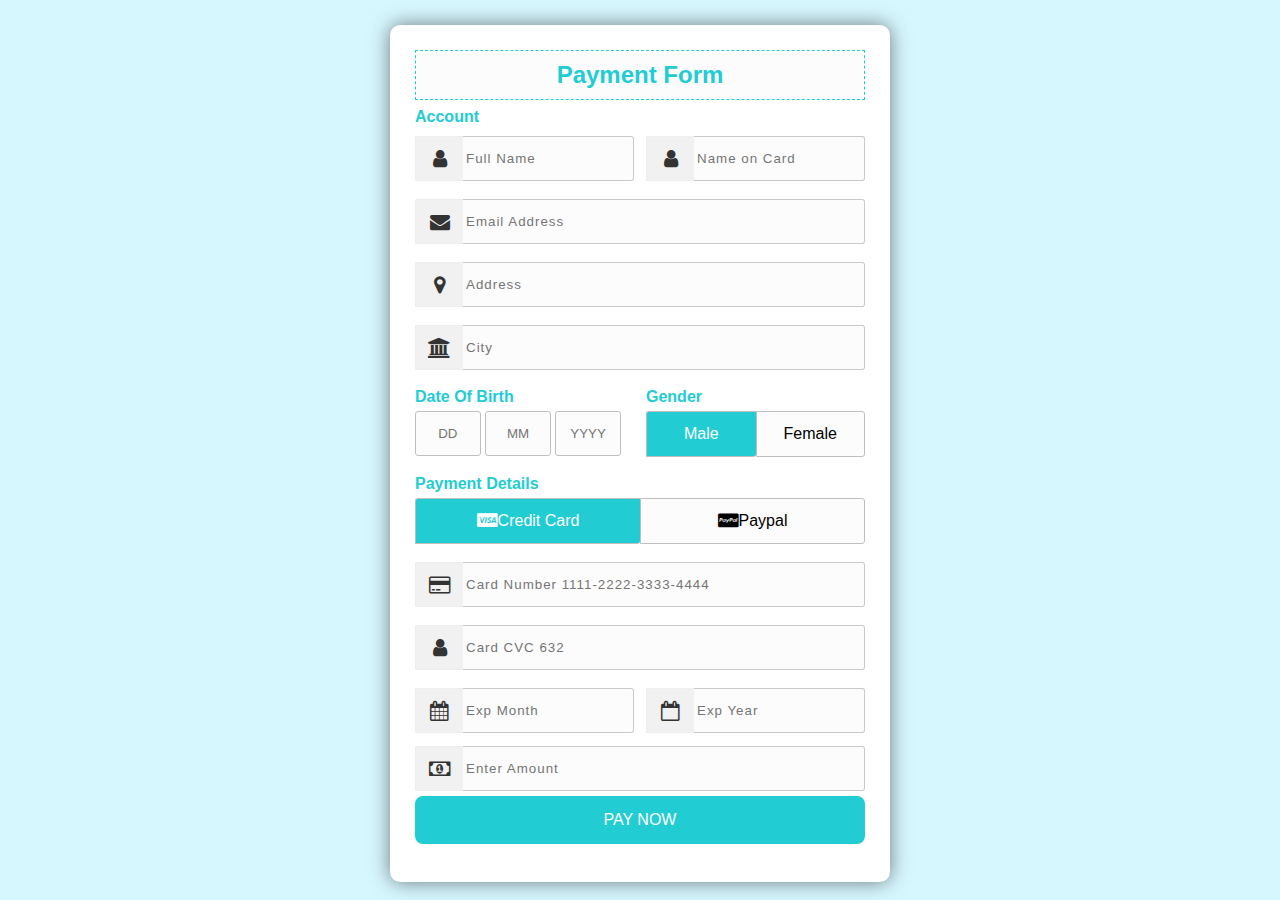
<file: index.html>
<!DOCTYPE html>
<html lang="en">

<head>
    <meta charset="UTF-8">
    <meta http-equiv="X-UA-Compatible" content="IE=edge">
    <meta name="viewport" content="width=device-width, initial-scale=1.0">
    <title>Payment Form - Sagar Developer</title>
    <link rel="stylesheet" href="style1.css">
    <link rel="stylesheet" href="http://maxcdn.bootstrapcdn.com/font-awesome/4.2.0/css/font-awesome.min.css">
</head>

<body>
    <div class="wrapper">
        <h2>Payment Form</h2>
        <form action="" method="post">
            <!--Account Information Start-->
            <h4>Account</h4>
            <div class="input_group">
                <div class="input_box">
                    <input type="text" placeholder="Full Name" required class="name">
                    <i class="fa fa-user icon"></i>
                </div>
                <div class="input_box">
                    <input type="text" placeholder="Name on Card" required class="name">
                    <i class="fa fa-user icon"></i>
                </div>
            </div>
            <div class="input_group">
                <div class="input_box">
                    <input type="email" placeholder="Email Address" required class="name">
                    <i class="fa fa-envelope icon"></i>
                </div>
            </div>
            <div class="input_group">
                <div class="input_box">
                    <input type="text" placeholder="Address" required class="name">
                    <i class="fa fa-map-marker icon" aria-hidden="true"></i>
                </div>
            </div>
            <div class="input_group">
                <div class="input_box">
                    <input type="text" placeholder="City" required class="name">
                    <i class="fa fa-institution icon"></i>
                </div>
            </div>
            <!--Account Information End-->


            <!--DOB & Gender Start-->
            <div class="input_group">
                <div class="input_box">
                    <h4>Date Of Birth</h4>
                    <input type="text" placeholder="DD" required class="dob">
                    <input type="text" placeholder="MM" required class="dob">
                    <input type="text" placeholder="YYYY" required class="dob">
                </div>
                <div class="input_box">
                    <h4>Gender</h4>
                    <input type="radio" name="gender" class="radio" id="b1" checked>
                    <label for="b1">Male</label>
                    <input type="radio" name="gender" class="radio" id="b2">
                    <label for="b2">Female</label>
                </div>
            </div>
            <!--DOB & Gender End-->


            <!--Payment Details Start-->
            <div class="input_group">
                <div class="input_box">
                    <h4>Payment Details</h4>
                    <input type="radio" name="pay" class="radio" id="bc1" checked>
                    <label for="bc1"><span>
                            <i class="fa fa-cc-visa"></i>Credit Card</span></label>
                    <input type="radio" name="pay" class="radio" id="bc2">
                    <label for="bc2"><span>
                            <i class="fa fa-cc-paypal"></i>Paypal</span></label>
                </div>
            </div>
            <div class="input_group">
                <div class="input_box">
                    <input type="tel" name="" class="name" placeholder="Card Number 1111-2222-3333-4444" required>
                    <i class="fa fa-credit-card icon"></i>
                </div>
            </div>
            <div class="input_group">
                <div class="input_box">
                    <input type="tel" name="" class="name" placeholder="Card CVC 632" required>
                    <i class="fa fa-user icon"></i>
                </div>
            </div>
            <div class="input_group">
                <div class="input_box">
                    <div class="input_box">
                        <input type="number" placeholder="Exp Month" required class="name">
                        <i class="fa fa-calendar icon" aria-hidden="true"></i>
                    </div>
                </div>
                <div class="input_box">
                    <input type="number" placeholder="Exp Year" required class="name">
                    <i class="fa fa-calendar-o icon" aria-hidden="true"></i>
                </div>
            </div>
            <div class="input_box">
                <input type="number" placeholder="Enter Amount" required class="name">
                <i class="fa fa-money icon" aria-hidden="true"></i>
            </div>
            <!--Payment Details End-->

            <div class="input_group">
                <div class="input_box">
                    <button type="submit">PAY NOW</button>
                </div>
            </div>

        </form>
    </div>

</body>

</html>
</file>
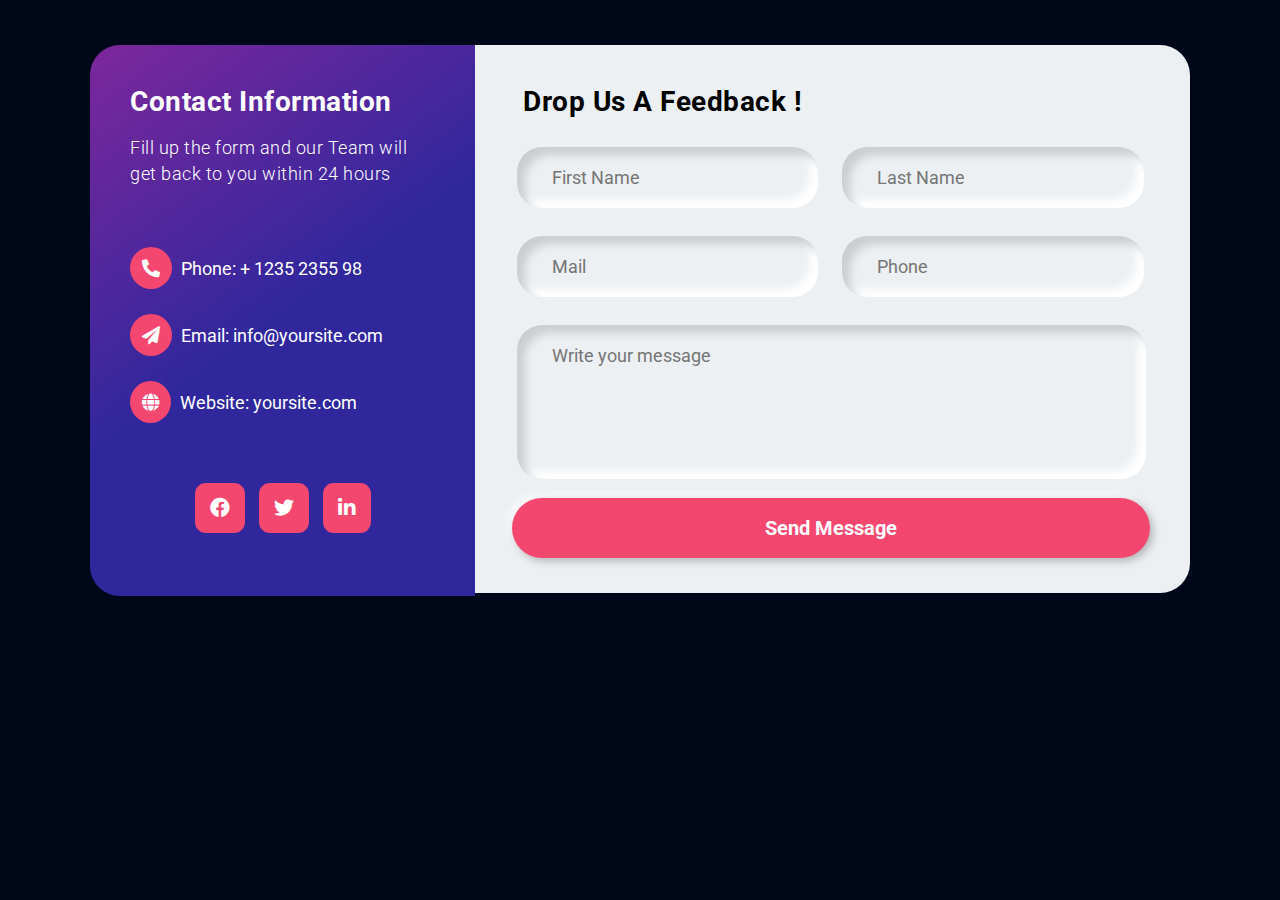
<file: contact.html>
<!DOCTYPE html>
<html lang="en">
<head>
    <meta charset="UTF-8">
    <meta http-equiv="X-UA-Compatible" content="IE=edge">
    <meta name="viewport" content="width=device-width, initial-scale=1.0">
    <title>Responsive Contact Us Page Design using Html CSS</title>
    <link rel="stylesheet" href="https://fonts.googleapis.com/css2?family=Roboto:wght@300;400;500;700&display=swap">
    <!-- Font Awesome CDN -->
    <link rel="stylesheet" href="https://use.fontawesome.com/releases/v5.15.4/css/all.css">
    <link rel="stylesheet" href="style.css">
</head>
<body>
    <section id="section-wrapper">
        <div class="box-wrapper">
            <div class="info-wrap">
                <h2 class="info-title">Contact Information</h2>
                <h3 class="info-sub-title">Fill up the form and our Team will get back to you within 24 hours</h3>
                <ul class="info-details">
                    <li>
                        <i class="fas fa-phone-alt"></i>
                        <span>Phone:</span> <a href="tel:+ 1235 2355 98">+ 1235 2355 98</a>
                    </li>
                    <li>
                        <i class="fas fa-paper-plane"></i>
                        <span>Email:</span> <a href="mailto:info@yoursite.com">info@yoursite.com</a>
                    </li>
                    <li>
                        <i class="fas fa-globe"></i>
                        <span>Website:</span> <a href="#">yoursite.com</a>
                    </li>
                </ul>
                <ul class="social-icons">
                    <li><a href="#"><i class="fab fa-facebook"></i></a></li>
                    <li><a href="#"><i class="fab fa-twitter"></i></a></li>
                    <li><a href="#"><i class="fab fa-linkedin-in"></i></a></li>
                </ul>
            </div>
            <div class="form-wrap">
                <form action="#" method="POST">
                    <h2 class="form-title">Drop Us A Feedback !</h2>
                    <div class="form-fields">
                        <div class="form-group">
                            <input type="text" class="fname" placeholder="First Name">
                        </div>
                        <div class="form-group">
                            <input type="text" class="lname" placeholder="Last Name">
                        </div>
                        <div class="form-group">
                            <input type="email" class="email" placeholder="Mail">
                        </div>
                        <div class="form-group">
                            <input type="number" class="phone" placeholder="Phone">
                        </div>
                        <div class="form-group">
                            <textarea name="message" id="" placeholder="Write your message"></textarea>
                        </div>
                    </div>
                    <input type="submit" value="Send Message" class="submit-button">
                </form>
            </div>
        </div>
    </section>
</body>
</html>
</file>
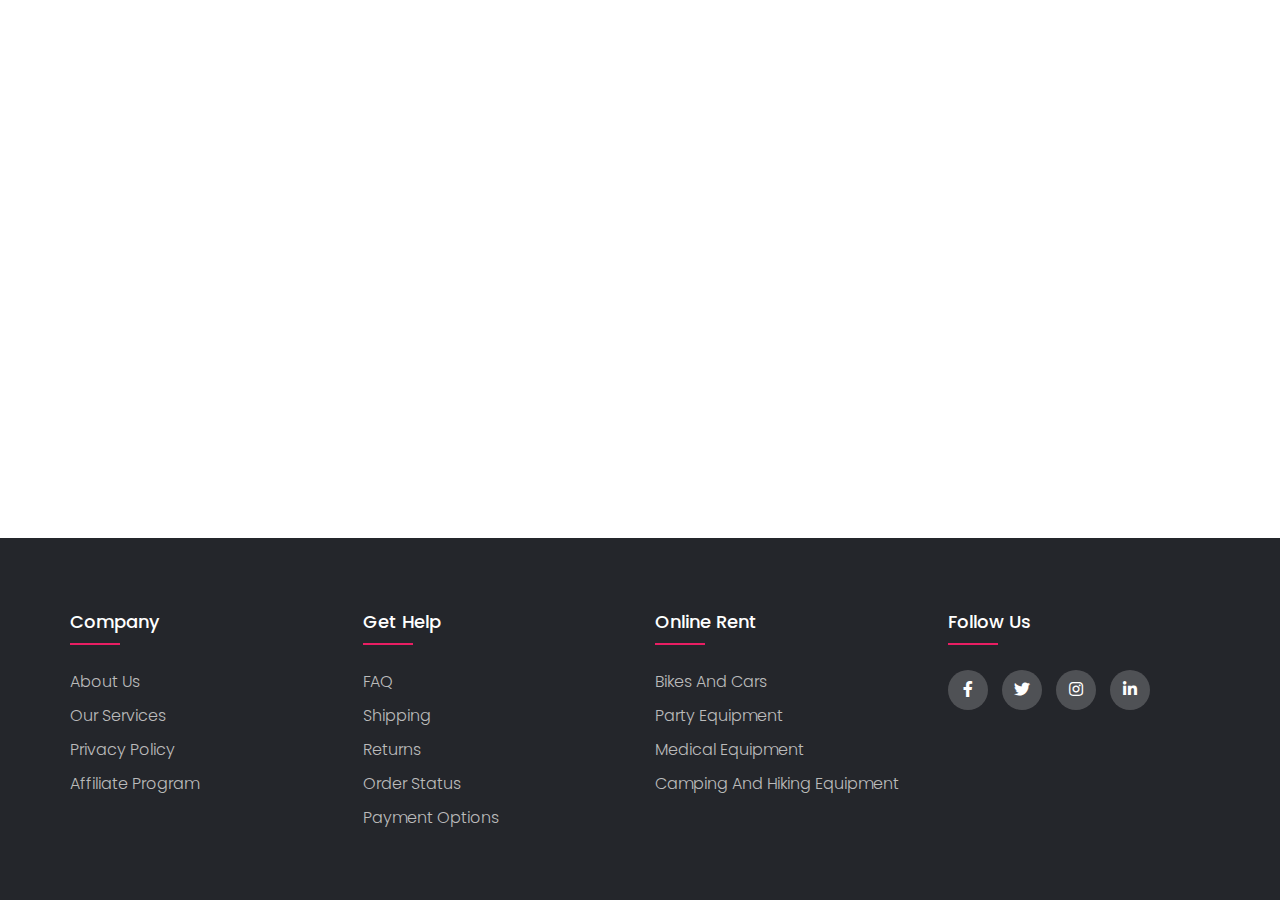
<file: foot.html>
<!DOCTYPE html>
<html lang="en">
<head>
  <title>Footer Design</title>
  <meta charset="utf-8">
  <meta name="viewport" content="width=device-width, initial-scale=1">
  <link rel="stylesheet" href="style4.css">
  <link rel="stylesheet" type="text/css" href="https://cdnjs.cloudflare.com/ajax/libs/font-awesome/5.15.1/css/all.min.css">
</head>
<body>

  <footer class="footer">
  	 <div class="container">
  	 	<div class="row">
  	 		<div class="footer-col">
  	 			<h4>company</h4>
  	 			<ul>
  	 				<li><a href="#">about us</a></li>
  	 				<li><a href="#">our services</a></li>
  	 				<li><a href="#">privacy policy</a></li>
  	 				<li><a href="#">affiliate program</a></li>
  	 			</ul>
  	 		</div>
  	 		<div class="footer-col">
  	 			<h4>get help</h4>
  	 			<ul>
  	 				<li><a href="#">FAQ</a></li>
  	 				<li><a href="#">shipping</a></li>
  	 				<li><a href="#">returns</a></li>
  	 				<li><a href="#">order status</a></li>
  	 				<li><a href="#">payment options</a></li>
  	 			</ul>
  	 		</div>
  	 		<div class="footer-col">
  	 			<h4>online rent</h4>
  	 			<ul>
  	 				<li><a href="#">Bikes and Cars</a></li>
  	 				<li><a href="#">Party Equipment</a></li>
  	 				<li><a href="#">Medical Equipment</a></li>
  	 				<li><a href="#">Camping and Hiking Equipment</a></li>
  	 			</ul>
  	 		</div>
  	 		<div class="footer-col">
  	 			<h4>follow us</h4>
  	 			<div class="social-links">
  	 				<a href="#"><i class="fab fa-facebook-f"></i></a>
  	 				<a href="#"><i class="fab fa-twitter"></i></a>
  	 				<a href="#"><i class="fab fa-instagram"></i></a>
  	 				<a href="#"><i class="fab fa-linkedin-in"></i></a>
  	 			</div>
  	 		</div>
  	 	</div>
  	 </div>
  </footer>

</body>
</html>
</file>
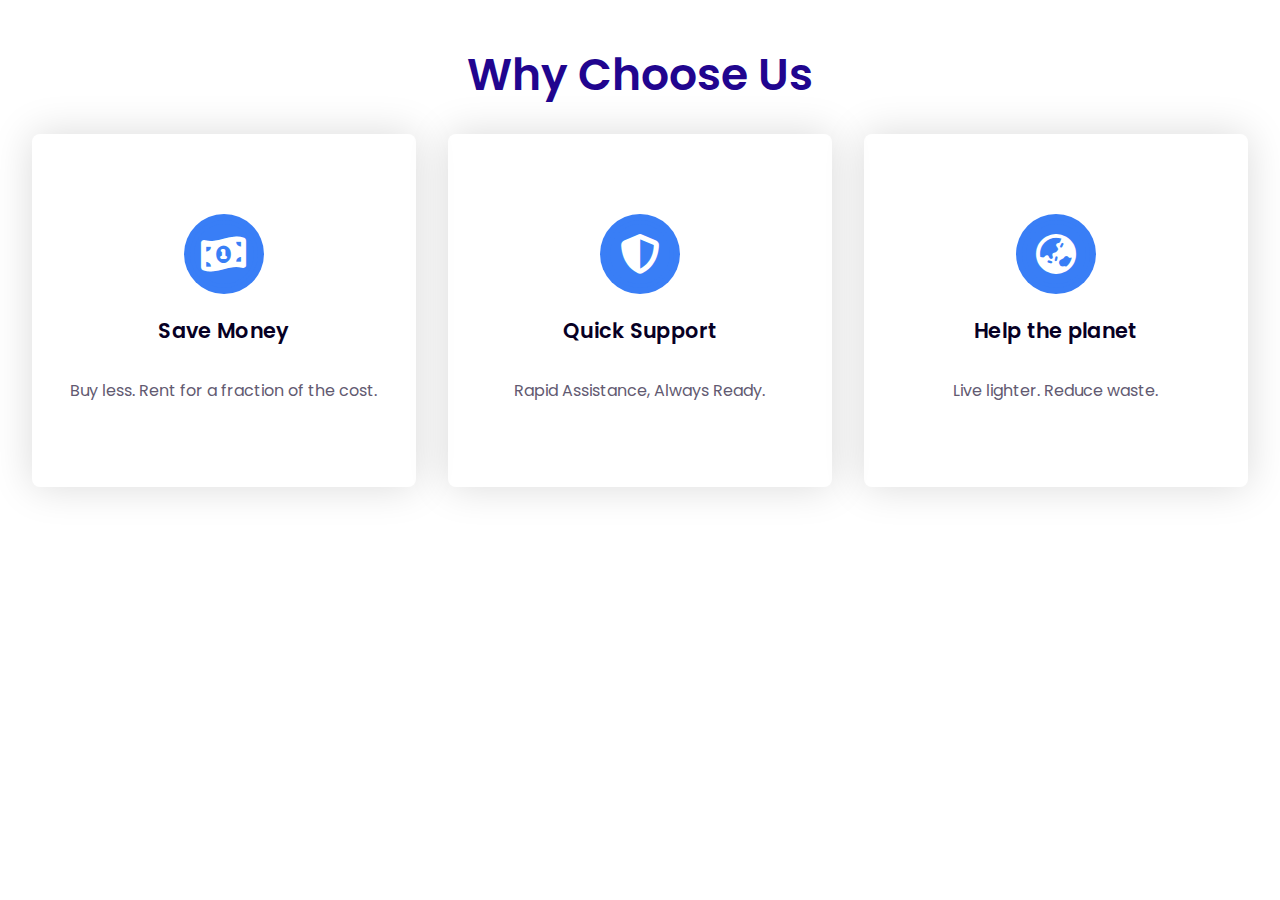
<file: response.html>
<!DOCTYPE html>
<html lang="en">
  <head>
    <meta name="viewport" content="width=device-width, initial-scale=1.0" />
    <title>Responsive Features Section</title>
    <!-- Font Awesome CDN -->
    <link
      rel="stylesheet"
      href="https://cdnjs.cloudflare.com/ajax/libs/font-awesome/6.1.1/css/all.min.css"
    />
    <!-- Google Fonts -->
    <link
      href="https://fonts.googleapis.com/css2?family=Poppins:wght@400;600&display=swap"
      rel="stylesheet"
    />
    <!-- Stylesheet -->
    <link rel="stylesheet" href="style3.css" />
  </head>
  <body>
    <section>
      <div class="row">
        <h2>Why Choose Us</h2>
      </div>
      <div class="row">
        <!-- Column One -->
        <div class="column">
          <div class="card">
            <div class="icon">
                <i class='fa-solid fa-money-bill-1-wave'></i>
            </div>
            <h3>Save Money</h3>
            <p>
              Buy less. Rent for a fraction of the cost.
            </p>
          </div>
        </div>
        <!-- Column Two -->
        <div class="column">
          <div class="card">
            <div class="icon">
                <i class='fa-solid fa-shield-halved'></i>
            </div>
            <h3>Quick Support</h3>
            <p>
                Rapid Assistance, Always Ready.
            </p>
          </div>
        </div>
        <!-- Column Three -->
        <div class="column">
          <div class="card">
            <div class="icon">
                <i class='fa-solid fa-earth-asia'></i>
            </div>
            <h3>Help the planet</h3>
            <p>
              Live lighter. Reduce waste.
            </p>
          </div>
        </div>
      </div>
    </section>
  </body>
</html>
</file>
<file: style1.css>
* {
    margin: 0;
    padding: 0;
    box-sizing: border-box;
}

body {
    background-color: #d7f7ff;
    font-family: Arial, Helvetica, sans-serif;
}

.wrapper {
    background-color: #fff;
    width: 500px;
    padding: 25px;
    margin: 25px auto 0;
    box-shadow: 0px 0px 20px rgba(0, 0, 0, 0.5);
    border-radius: 10px;
}

.wrapper h2 {
    background-color: #fcfcfc;
    color: #21cdd3;
    font-size: 24px;
    padding: 10px;
    margin-bottom: 8px;
    text-align: center;
    border: 1px dashed #21cdd3;
}

.wrapper h4 {
    padding-bottom: 5px;
    color: #21cdd3;
}

.input_group {
    margin-bottom: 8px;
    width: 100%;
    position: relative;
    display: flex;
    flex-direction: row;
    padding: 5px 0;
}

.input_box {
    width: 100%;
    margin-right: 12px;
    position: relative;
}

.input_box:last-child {
    margin-right: 0;
}

.input_box .name {
    padding: 14px 10px 14px 50px;
    width: 100%;
    background-color: #fcfcfc;
    border: 1px solid #0003;
    outline: none;
    letter-spacing: 1px;
    transition: 0.3s;
    border-radius: 3px;
    color: #333;
}

.input_box .name:focus, .dob:focus {
    -webkit-box-shadow: 0 0 2px 1px #21cdd3;
    -moz-box-shadow: 0 0 2px 1px #21cdd3;
    box-shadow: 0 0 2px 1px #21cdd3;
    border: 1px solid #21cdd3;
}

.input_box .icon {
    width: 48px;
    display: flex;
    justify-content: center;
    align-items: center;
    position: absolute;
    top: 0px;
    left: 0px;
    bottom: 0px;
    color: #333;
    background-color: #f1f1f1;
    border-radius: 2px 0 0 2px;
    transition: 0.3s;
    font-size: 20px;
    pointer-events: none;
    border: 1px solid #00000003;
    border-right: none;
}

.name:focus+.icon {
    background-color: #21cdd3;
    color: #fff;
    border-right: 1px solid #21cdd3;
    border: none;
    transition: 1s;
}

.dob {
    width: 30%;
    padding: 14px;
    text-align: center;
    background-color: #fcfcfc;
    transition: 0.3s;
    outline: none;
    border: 1px solid #c0bfbf;
    border-radius: 3px;
}

.radio {
    display: none;
}

.input_box label {
    width: 50%;
    padding: 13px;
    background-color: #fcfcfc;
    display: inline-block;
    float: left;
    text-align: center;
    border: 1px solid #c0bfbf;
}

.input_box label:first-of-type {
    border-top-left-radius: 3px;
    border-bottom-right-radius: 3px;
    border-right: none;
}

.input_box label:last-of-type {
    border-top-right-radius: 3px;
    border-bottom-right-radius: 3px;
}

.radio:checked+label {
    background-color: #21cdd3;
    color: #fff;
    transition: 0.5s;
}

.input_box button {
    width: 100%;
    background-color: #21cdd3;
    border: none;
    color: #fff;
    padding: 15px;
    border-right: 4px;
    font-size: 16px;
    transition: all 0.3s ease;
    border-radius: 8px;
}

.input_box button:hover {
    cursor: pointer;
    background-color: #05b1a3;
}
</file>
<file: style.css>
*{
    padding: 0;
    margin: 0;
    box-sizing: border-box;
}
body{
    background: #000718; 
}
body, input,textarea, a{
    font-family: 'Roboto', sans-serif;
}
#section-wrapper{
    width: 100%;
    padding: 10px;
}
.box-wrapper{
    position: relative;
    display: table;
    width:1100px;
    margin:auto;
    margin-top:35px;
    border-radius: 30px;
}
.info-wrap{
    width:35%;
    height: 551px;
    padding: 40px;
    float: left;
    display: block;
    border-radius: 30px 0px 0px 30px;
    background: linear-gradient(144deg, rgba(126,39,156,1) 0%, rgba(49,39,157,1) 49%);
    color: #fff;
}
.info-title{
    text-align: left;
    font-size: 28px;
    letter-spacing: 0.5px;
}
.info-sub-title{
    font-size: 18px;
    font-weight: 300;
    margin-top: 17px;
    letter-spacing: 0.5px;
    line-height: 26px;
}
.info-details {
    list-style: none;
    margin: 60px 0px;
}
.info-details li {
    margin-top: 25px;
    font-size: 18px;
    color: #fff;
}
.info-details li i {
    background: #F44770;
    padding: 12px;
    border-radius: 50%;
    margin-right: 5px;
}
.info-details li a {
    color: #fff;
    text-decoration: none;
}
.info-details li a:hover {
    color: #F44770;
}
.social-icons {
    list-style: none;
    text-align: center;
    margin: 20px 0px;
}
.social-icons li {
    display: inline-block;
}
.social-icons li i {
    background: #F44770;
    color: #fff;
    padding: 15px;
    font-size: 20px;
    border-radius: 22%;
    margin: 0px 5px;
    cursor: pointer;
    transition: all .5s;
}
.social-icons li i:hover {
    background: #fff;
    color: #000000;
}
.form-wrap{
    width:65%;
    float: right;
    padding:40px 25px 35px 25px;
    border-radius: 0px 30px 30px 0px;
    background: #ecf0f3;
}
.form-title{
    text-align: left;
    margin-left: 23px;
    font-size: 28px;
    letter-spacing: 0.5px;
}
.form-fields{
    display: table;
    width: 100%;
    padding: 15px 5px 5px 5px;
}
.form-fields input,
.form-fields textarea{
    border: none;
    outline:none;
    background: none;
    font-size: 18px;
    color:#555;
    padding: 20px 10px 20px 5px;
    width:100%
}
.form-fields textarea{
    height: 150px;
    resize: none;
}
.form-group{
    width: 46%;
    float: left;
    padding: 0px 30px;
    margin: 14px 12px;
    border-radius: 25px;
    box-shadow: inset 8px 8px 8px #cbced1, inset -8px -8px 8px #ffffff;
}
.form-fields .form-group:last-child {
    width: 96%;
}
.submit-button{
    width: 96%;
    height: 60px;
    margin: 0px 12px;
    border-radius: 30px;
    font-size: 20px;;
    font-weight: 700;
    outline: none;
    border:none;
    cursor: pointer;
    color:#fff;
    text-align: center;
    background: #F44770;
    box-shadow: 3px 3px 8px #b1b1b1, -3px -3px 8px #ffffff;
    transition: .5s;
}
.submit-button:hover{
    background: #31279d;
}


/* Responsive css */

@media only screen and (max-width: 767px) {
    .box-wrapper{
        width: 100%;
    }
    .info-wrap,
    .form-wrap{
        width: 100%;
        height: inherit;
        float: none;  
    }
    .info-wrap{
        border-radius: 30px 30px 0px 0px;
    }
    .form-wrap{
        border-radius: 0px 0px 30px 30px;
    }
    .form-group{
        width: 100%;
        float: none;
        margin: 25px 0px;
    }
    .form-fields .form-group:last-child, 
    .submit-button{
        width: 100%;
    }
    .submit-button{
        margin: 10px 0px;
    }
   
}
</file>
<file: style4.css>
@import url('https://fonts.googleapis.com/css2?family=Poppins:wght@300;400;500;600;700&display=swap');
body{
	line-height: 1.5;
	font-family: 'Poppins', sans-serif;
}
*{
	margin:0;
	padding:0;
	box-sizing: border-box;
}
.container{
	max-width: 1170px;
	margin:auto;
}
.row{
	display: flex;
	flex-wrap: wrap;
}
ul{
	list-style: none;
}
.footer{
    width:100%;
    position:fixed;
    bottom:0;
	background-color: #24262b;
    padding: 70px 0;
}
.footer-col{
   width: 25%;
   padding: 0 15px;
}
.footer-col h4{
	font-size: 18px;
	color: #ffffff;
	text-transform: capitalize;
	margin-bottom: 35px;
	font-weight: 500;
	position: relative;
}
.footer-col h4::before{
	content: '';
	position: absolute;
	left:0;
	bottom: -10px;
	background-color: #e91e63;
	height: 2px;
	box-sizing: border-box;
	width: 50px;
}
.footer-col ul li:not(:last-child){
	margin-bottom: 10px;
}
.footer-col ul li a{
	font-size: 16px;
	text-transform: capitalize;
	color: #ffffff;
	text-decoration: none;
	font-weight: 300;
	color: #bbbbbb;
	display: block;
	transition: all 0.3s ease;
}
.footer-col ul li a:hover{
	color: #ffffff;
	padding-left: 8px;
}
.footer-col .social-links a{
	display: inline-block;
	height: 40px;
	width: 40px;
	background-color: rgba(255,255,255,0.2);
	margin:0 10px 10px 0;
	text-align: center;
	line-height: 40px;
	border-radius: 50%;
	color: #ffffff;
	transition: all 0.5s ease;
}
.footer-col .social-links a:hover{
	color: #24262b;
	background-color: #ffffff;
}

/*responsive*/
@media(max-width: 767px){
  .footer-col{
    width: 50%;
    margin-bottom: 30px;
}
}
@media(max-width: 574px){
  .footer-col{
    width: 100%;
}
}
</file>
<file: style3.css>
* {
    padding: 0;
    margin: 0;
    box-sizing: border-box;
    font-family: "Poppins", sans-serif;
  }
  .row {
    display: flex;
    flex-wrap: wrap;
  }
  .row h2 {
    width: 100%;
    text-align: center;
    font-size: 2.75em;
    margin: 0.6em 0;
    font-weight: 600;
    color: #21058f;
  }
  .column {
    padding: 1em;
  }
  .card {
    padding: 3.1em 1.25em;
    text-align: center;
    background: linear-gradient(0deg, #397ef6 10px, transparent 10px);
    background-repeat: no-repeat;
    background-position: 0 0.62em;
    box-shadow: 0 0 2.5em rgba(0, 0, 0, 0.15);
    border-radius: 0.5em;
    transition: 0.5s;
    cursor: pointer;
  }
  .card .icon {
    font-size: 2.5em;
    height: 2em;
    width: 2em;
    margin: auto;
    background-color: #397ef6;
    display: grid;
    place-items: center;
    border-radius: 50%;
    color: #ffffff;
  }
  .icon:before {
    position: absolute;
    content: "";
    height: 1.5em;
    width: 1.5em;
    border: 0.12em solid #397ef6;
    border-radius: 50%;
    transition: 0.5s;
  }
  .card h3 {
    font-size: 1.3em;
    margin: 1em 0 1.4em 0;
    font-weight: 600;
    letter-spacing: 0.3px;
    color: #070024;
  }
  .card p {
    line-height: 2em;
    color: #625a71;
  }
  .card:hover {
    background-position: 0;
  }
  .card:hover .icon:before {
    height: 2.25em;
    width: 2.25em;
  }
  @media screen and (min-width: 768px) {
    section {
      padding: 1em 7em;
    }
  }
  @media screen and (min-width: 992px) {
    section {
      padding: 1em;
    }
    .card {
      padding: 5em 2em;
    }
    .column {
      flex: 0 0 33.33%;
      max-width: 33.33%;
      padding: 0 1em;
    }
  }
</file>
